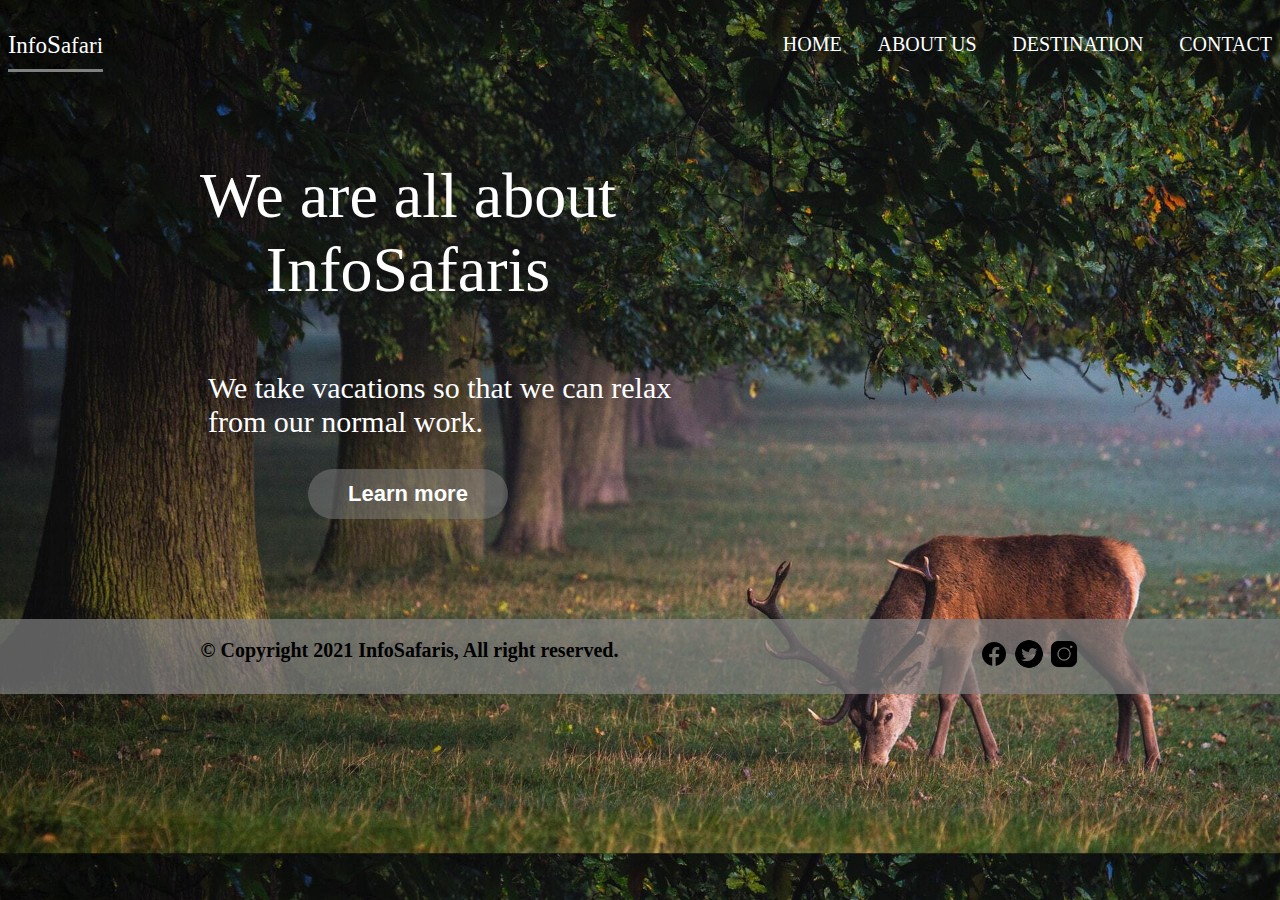
<file: index.html>
<!DOCTYPE html>
<html lang="en">
<head>
    <meta charset="UTF-8">
    <meta http-equiv="X-UA-Compatible" content="IE=edge">
    <meta name="viewport" content="width=device-width, initial-scale=1.0">
    <title>InfoSafaris</title>
    <link rel="stylesheet"type="text/css"href="home.css">
</head>
<body>
  <nav>
      <div class="row">
          <p><span id="big">I</span>nfo<span id="big">S</span>afari</p>
      </div>
      <div class="row">
          <ul>
              <li><a href="./index.html">Home</a></li>
              <li><a href="./about.html">About us</a></li>
              <li><a href="./destinations.html">Destination</a></li>
              <li><a href="./contact_us.html">Contact</a></li>
          </ul>
      </div>
  </nav>
    <div class="content">
        <p>We are all about <br>
          InfoSafaris
        </p>
    </div>
    <div class="content2">
        <p>We take vacations so that  we can relax <br>
        from our normal work.
        </p>
    </div>
    <div class="learnmore">
        <a href="./destinations.html"><input type="submit" value="Learn more"></a>
    </div>
    <footer>
        <div class="text">
            &copy; Copyright 2021 InfoSafaris, All right reserved.
        </div>
        <div class="icons">
            <img src="images/facebook.png" wisth="30px" height="30px" alt="">
            <img src="images/twitter.png" wisth="30px" height="30px" alt="">
            <img src="images/instagram.png" wisth="30px" height="30px" alt="">
        </div>
    </footer>
</body>
</html>
</file>
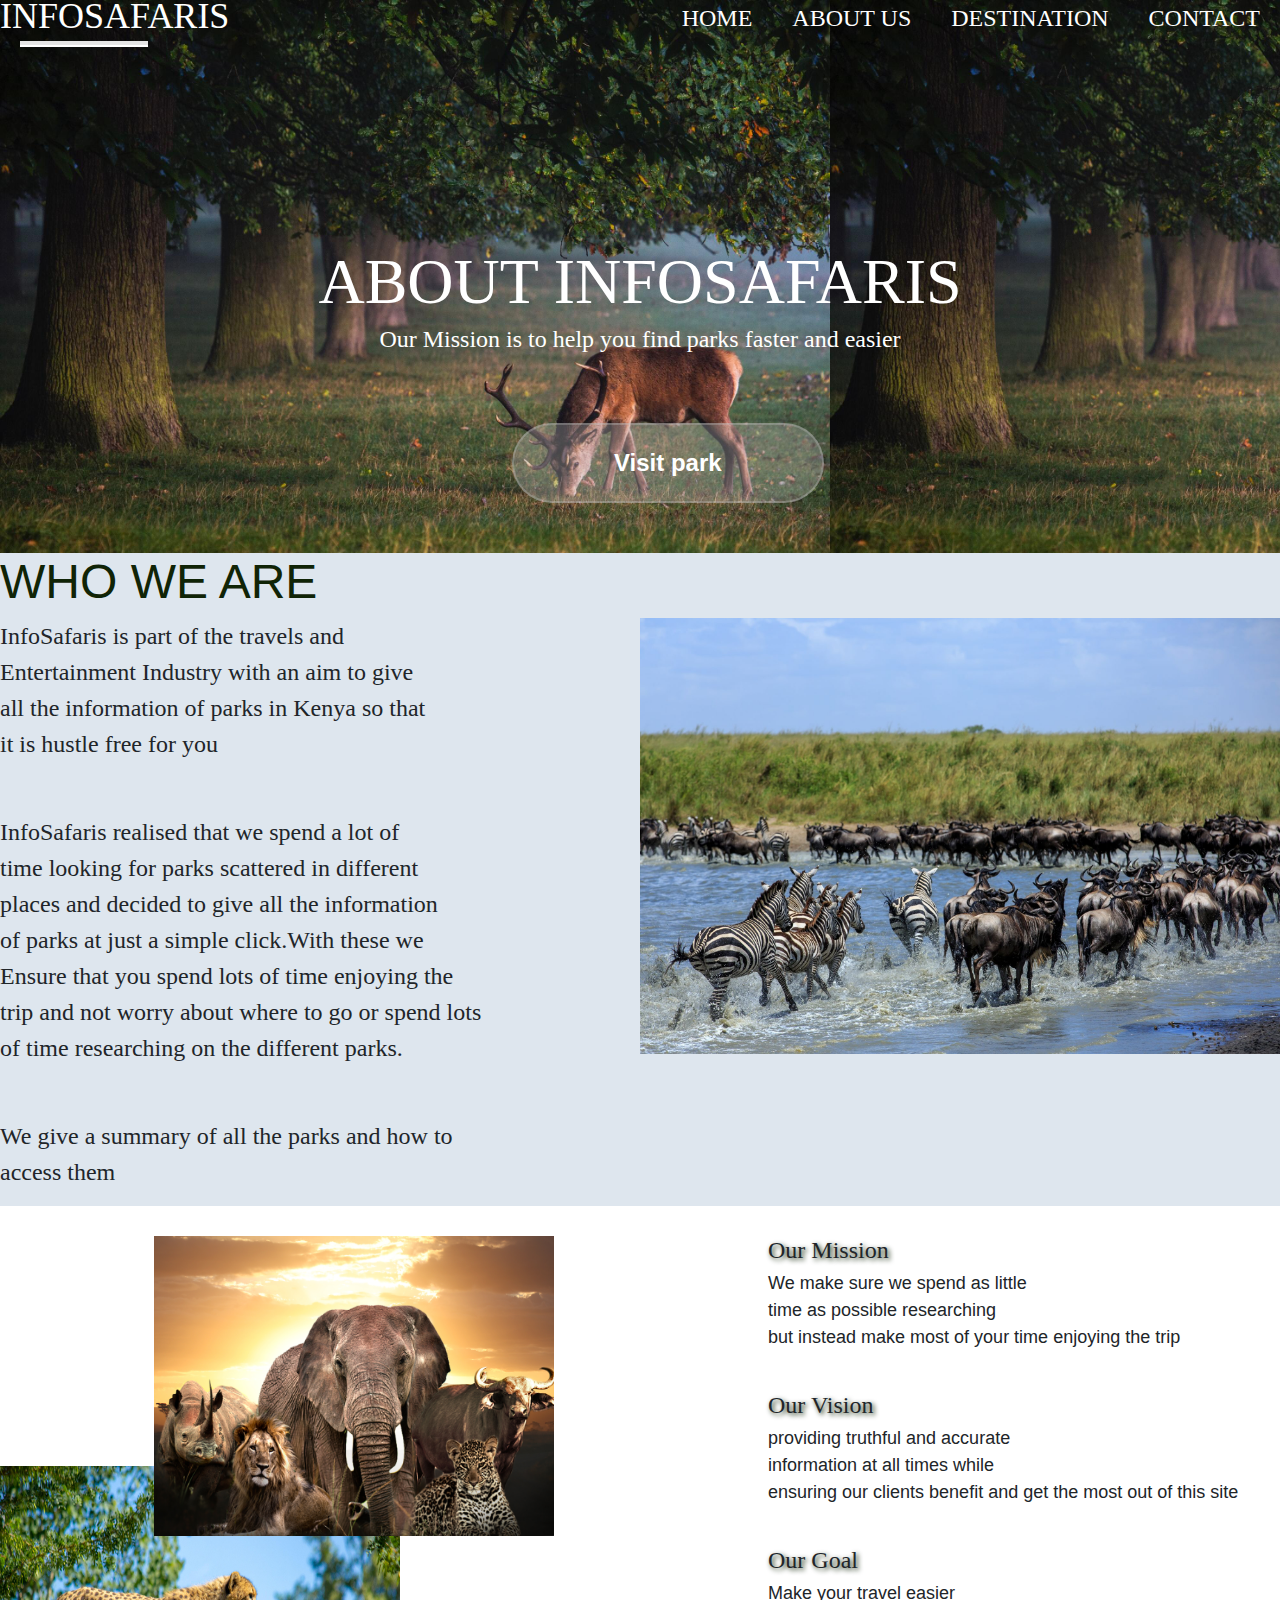
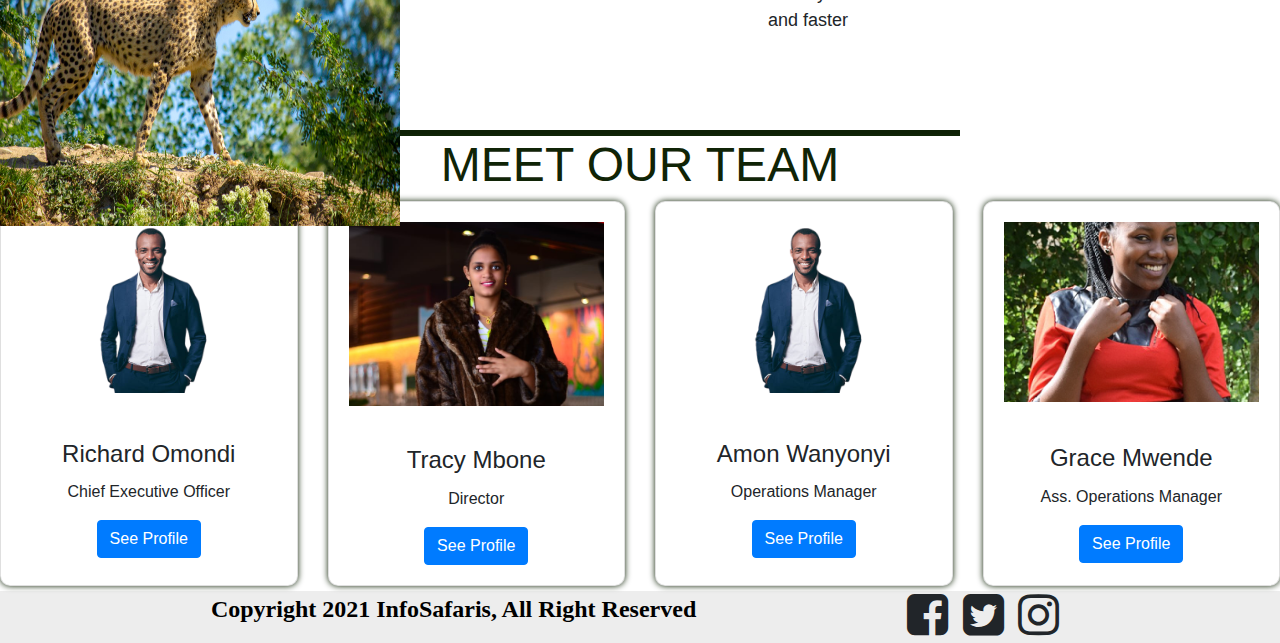
<file: about.html>
<!DOCTYPE html>
<html lang="en">
<head>
  <meta charset="UTF-8">
  <meta http-equiv="X-UA-Compatible" content="IE=edge">
  <meta name="viewport" content="width=device-width, initial-scale=1.0">
  <title>infosafaris</title>
  <!-- bootsrap link -->
  <link rel="stylesheet" href="https://maxcdn.bootstrapcdn.com/bootstrap/4.5.2/css/bootstrap.min.css">
  <!-- css -->
  <link rel="stylesheet" href="css/about.css">
  <!-- font-awesome icons -->
  <link rel="stylesheet" href="https://cdnjs.cloudflare.com/ajax/libs/font-awesome/4.7.0/css/font-awesome.min.css">
  <script src="https://ajax.googleapis.com/ajax/libs/jquery/3.5.1/jquery.min.js"></script>
  <script src="https://cdnjs.cloudflare.com/ajax/libs/popper.js/1.16.0/umd/popper.min.js"></script>
  <script src="https://maxcdn.bootstrapcdn.com/bootstrap/4.5.2/js/bootstrap.min.js"></script> 
</head>
<body>
  <nav>
    <div class="topnav">
      <ul>
      <li><a class="active" href="./index.html">HOME</a></li>
      <li><a href="./about.html">ABOUT US</a></li>
      <li><a href="./destinations.html">DESTINATION</a></li>
      <li><a href="./contact_us.html">CONTACT</a></li>
      </ul>
      </div>
      <div class="top-about">
        <br><br><br><br><br><br><br><br>
      <h3>ABOUT INFOSAFARIS</h3>
      <p>Our Mission is to help you find parks faster and easier</p>
      <button>Visit park</button>
     <div class="logo">
      <h2>INFOSAFARIS</h2>
      <hr>
     </div>
      </div>
  </nav>
  <section class="who-we-are">
    <h3>WHO WE ARE</h3>
    <div class="who-we-are-flex">
      <div class="who-we-are-text">
          <p>InfoSafaris is part of the travels and<br>
              Entertainment Industry with an aim to give<br>
              all the information of parks in Kenya so that<br>
              it is hustle free for you
          </p>
          <br>
          <p>InfoSafaris realised that we spend a lot of<br>
              time looking for parks scattered in different<br>
              places and decided to give all the information <br>
              of parks at just a simple click.With these we <br>
              Ensure that you spend lots of time enjoying the <br>
              trip and not worry about where to go or spend lots<br>
              of time researching on the different parks.
          </p>
          <br>
          <p>We give a summary of all the parks and how to <br>
              access them
          </p>
       </div>
       <div class="who-we-are-image">
         <img src="Images/zebra and wildbeest.jpg" alt="zebras">
       </div>
    </div>
  </section>
  <section class="values">
    <div class="values-images">
      <img src="Images/big five 2.jpg" alt="big-5" id="bigfive">
      <img src="Images/cheetah.jpg" alt="cheetah" id="cheetah">
    </div>
    <div class="mission">
      <h3>Our Mission</h3>
      <p>We make sure we spend as little <br>
      time as possible researching <br>
      but instead make most of your time enjoying the trip
      </p>
      <br>
      <h3>Our Vision</h3>
      <p>providing truthful and accurate<br>
      information at all times while<br>
      ensuring our clients benefit and get the most out of this site
      </p>
      <br>
      <h3>Our Goal</h3>
      <p>Make your travel easier<br>
      and faster
      </p>
    </div>
  </section>
  <section class="team">
    <hr>
    <h3>MEET OUR TEAM</h3>
    <div class="card-deck">
     <div class="card">
      <div class="card-body">
        <img src="Images/RICHARD-removebg-preview.png" alt="Richard-CEO">
      </div>
      <div class="card-body">
        <h4 class="card-title">Richard Omondi</h4>
        <p class="card-text">Chief Executive Officer</p>
        <a href="#" class="btn btn-primary">See Profile</a>
      </div>
     </div>
     <div class="card">
      <div class="card-body">
        <img src="Images/tracy.jpeg" alt="Tracy-director">
      </div>
      <div class="card-body">
        <h4 class="card-title">Tracy Mbone</h4>
        <p class="card-text">Director</p>
        <a href="#" class="btn btn-primary">See Profile</a>
      </div>
     </div>
     <div class="card">
      <div class="card-body">
        <img src="Images/RICHARD-removebg-preview.png" alt="Amon-Operations Manager">
      </div>
      <div class="card-body">
        <h4 class="card-title">Amon Wanyonyi</h4>
        <p class="card-text">Operations Manager</p>
        <a href="#" class="btn btn-primary">See Profile</a>
      </div>
     </div>
     <div class="card">
      <div class="card-body">
        <img src="Images/grace.png" alt="Grace-Ass. Operations Manager" id="grace">
      </div>
      <div class="card-body">
        <h4 class="card-title">Grace Mwende</h4>
        <p class="card-text">Ass. Operations Manager</p>
        <a href="#" class="btn btn-primary">See Profile</a>
      </div>
     </div>
    </div>
  </section>
  <footer>
   <div class="paragraph">
    <p>Copyright 2021 InfoSafaris, All Right Reserved</p>
    
   </div>
    <div class="icons">
      <i class="fa fa-facebook-square" aria-hidden="true" style="font-size:48px"></i>
      <i class="fa fa-twitter-square" aria-hidden="true" style="font-size:48px"></i>
      <i class="fa fa-instagram" aria-hidden="true" style="font-size:48px"></i>
    </div>
  </footer>
</body>
</html>
</file>
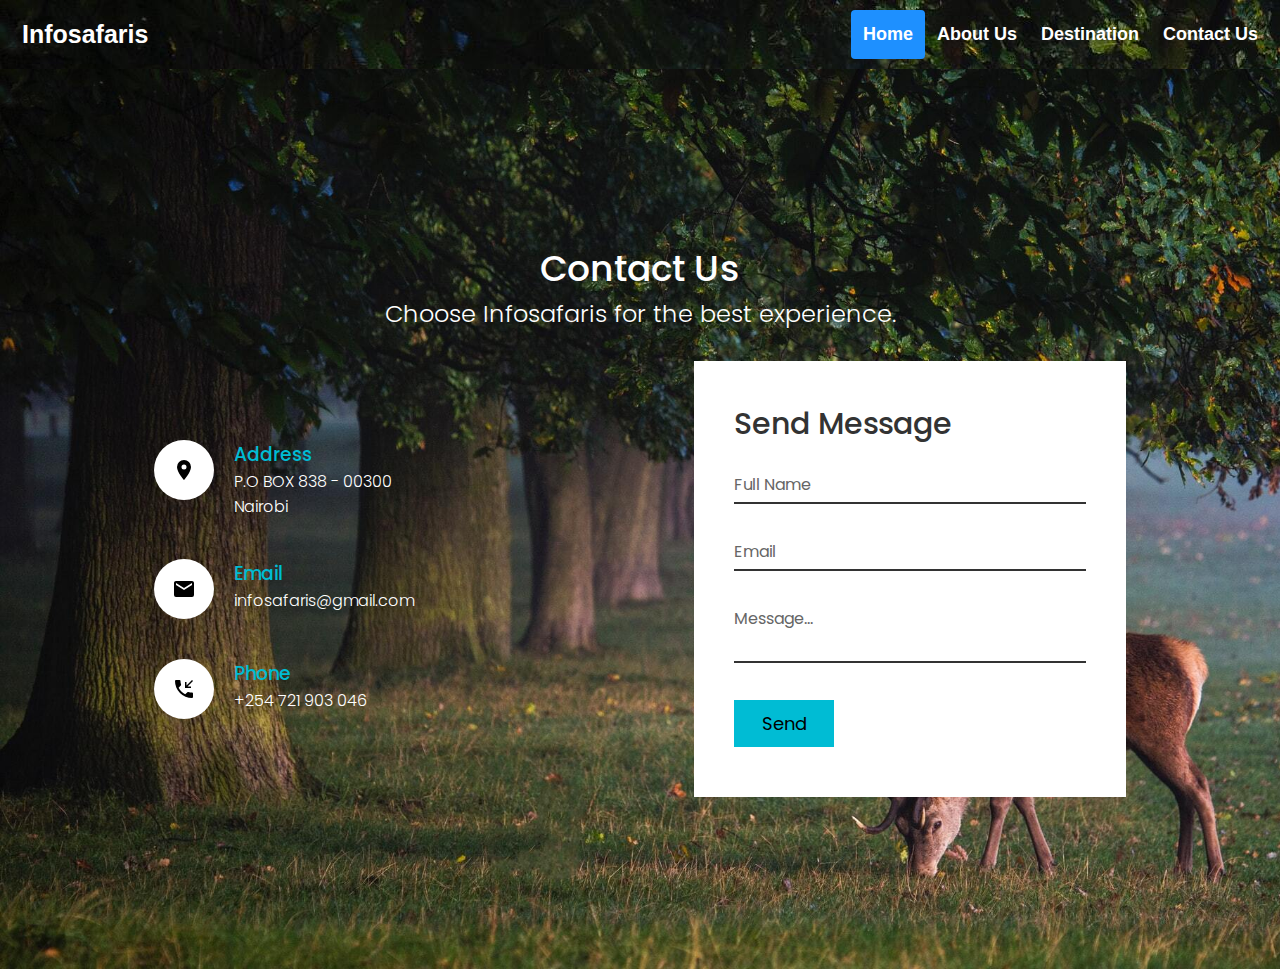
<file: contact_us.html>
<!DOCTYPE html>
<html lang="en">

<head>
    <meta charset="UTF-8">
    <meta http-equiv="X-UA-Compatible" content="IE=edge">
    <meta name="viewport" content="width=device-width, initial-scale=1.0">
    <link rel="stylesheet" href="https://stackpath.bootstrapcdn.com/font-awesome/4.7.0/css/font-awesome.min.css" integrity="sha384-wvfXpqpZZVQGK6TAh5PV1GOfQNHSoD2xbE+QkPxCAF1NEevoEH3S10sibVcOQVnN" crossorigin="anonymous">
    <link rel="stylesheet" href="./css/contact.css">
    <link rel="stylesheet" href="./css/header.css">
    <title>Contact Us</title>
</head>

<body>

    <nav>
        <a href="#" class="links logo">Infosafaris</a>
        <div class="rightSection">
            <a href="./index.html" class="selected links">Home</a>
            <a class="links" href="./about.html">About Us</a>
            <a class="links" href="./destinations.html">Destination</a>
            <a class="links" href="./">Contact Us</a>

        </div>
    </nav>

    <section class="contact">
        <div class="content">
            <h2>Contact Us</h2>
            <p>Choose Infosafaris for the best experience.</p>
        </div>
        <div class="container">
            <div class="contactInfo">
                <div class="box">
                    <div class="icon">
                        <svg style="width:24px;height:24px" viewBox="0 0 24 24">
                            <path fill="currentColor" d="M12,11.5A2.5,2.5 0 0,1 9.5,9A2.5,2.5 0 0,1 12,6.5A2.5,2.5 0 0,1 14.5,9A2.5,2.5 0 0,1 12,11.5M12,2A7,7 0 0,0 5,9C5,14.25 12,22 12,22C12,22 19,14.25 19,9A7,7 0 0,0 12,2Z" />
                        </svg>
                    </div>
                    <div class="text">
                        <h3>Address</h3>
                        <p>P.O BOX 838 - 00300 <br>Nairobi</p>
                    </div>
                </div>
                <div class="box">
                    <div class="icon">
                        <svg style="width:24px;height:24px" viewBox="0 0 24 24">
                            <path fill="currentColor" d="M20,8L12,13L4,8V6L12,11L20,6M20,4H4C2.89,4 2,4.89 2,6V18A2,2 0 0,0 4,20H20A2,2 0 0,0 22,18V6C22,4.89 21.1,4 20,4Z" />
                        </svg>
                    </div>
                    <div class="text">
                        <h3>Email</h3>
                        <p>infosafaris@gmail.com</p>
                    </div>
                </div>
                <div class="box">
                    <div class="icon"><svg style="width:24px;height:24px" viewBox="0 0 24 24">
                        <path fill="currentColor" d="M4,3A1,1 0 0,0 3,4A17,17 0 0,0 20,21A1,1 0 0,0 21,20V16.5A1,1 0 0,0 20,15.5C18.75,15.5 17.55,15.3 16.43,14.93C16.08,14.82 15.69,14.9 15.41,15.17L13.21,17.37C10.38,15.93 8.06,13.62 6.62,10.78L8.82,8.57C9.1,8.31 9.18,7.92 9.07,7.57C8.7,6.45 8.5,5.25 8.5,4A1,1 0 0,0 7.5,3H4M19,11V9.5H15.5L21,4L20,3L14.5,8.5V5H13V11H19Z" />
                    </svg></i>
                    </div>
                    <div class="text">
                        <h3>Phone</h3>
                        <p>+254 721 903 046</p>
                    </div>
                </div>
            </div>
            <div class="contactForm">
                <form action="">
                    <h2>Send Message</h2>
                    <div class="inputBox">
                        <input type="text" name="" required>
                        <span>Full Name</span>
                    </div>
                    <div class="inputBox">
                        <input type="text" name="" required>
                        <span>Email</span>
                    </div>
                    <div class="inputBox">
                        <textarea required="required"></textarea>
                        <span>Message...</span>
                    </div>
                    <div class="inputBox">
                        <input type="submit" name="" value="Send">
                    </div>
                </form>
            </div>
        </div>
    </section>
</body>

</html>
</file>
<file: home.css>
body{
    background-image: url(images/img3.jpg);
    background-size:cover;
}
nav{
    display: flex;
    justify-content: space-between;
    color: #FFFFFF;
    font-size: 23px;
}
#big{
    font-size: 25px;
}
.row ul li{
    list-style: none;
    padding-left: 30px;
    display: inline;
    margin: 0;
}
nav .row ul li a{
    text-decoration: none;
    text-transform: uppercase;
    font-size: 20px;
    color: #FFFFFF;
}
.row p{
    border-bottom: 3px solid gray;
    padding-bottom: 10px;
}
.content{
    margin-left: 100px;
    width: 600px;
    text-align: center;
    color: #FFFFFF;
    font-size: 64px;
}
.content2{
    margin-left: 100px;
    width: 600px;
    /* text-align: center; */
    color: #FFFFFF;
    font-size: 30px;
    padding-left: 100px;
}
.learnmore{
    margin-left: 100px;
    padding-left: 200px;
}
.learnmore input[type=submit]{
      width: 200px;
      height: 50px;
      color: #FFFFFF;
      border-radius: 25px;
      background-color: rgba(128, 128, 128,0.5);
      border: none;
      font-size: 22px;
      font-weight: bold;
}
footer{
    display: flex;
    justify-content: space-around;
    text-align: center;
    color: black;
    background-color: rgba(128, 128, 128,0.7);
    margin: 100px -8px 0px -8px;
    padding: 20px;
    font-size: 20px;
    font-weight: bold;
}
</file>
<file: css/about.css>
*{
  margin: 0;
  padding: 0;
  box-sizing: border-box;
}
nav{
  color: white;
  background-image: url(../Images/wildbeest.jpg);
  background-size: contain;
  }
.topnav a{
  color: white;
  text-decoration: none;
  font-family: Roboto Mono;
  padding: 20px;
  font-size: 24px;

}
ul{
  list-style: none;
  display: flex;
  justify-content: end;
}
.top-about h3{
  font-family: Roboto Mono;
  font-size: 64px;
  text-align: center; 
  margin: 0;
}
.top-about p{
  text-align: center;
  font-size: 24px;
  font-family: Roboto;
}
nav h2{
  font-size: 36px;
  font-family: Sedan SC;
  position: absolute;
  top:-5px;
  left: 0;
}
.logo hr{
  position: absolute;
  top:25px;
  left: 20px;
  width: 10%;  
  height: 2px;   
  background-color: white;
  border-width: 4px;  
}
button{
  border:2px solid rgba(196, 196, 196, 0.3);
  padding:20px;
  position: relative;
  left:40%;
  background-color: rgba(196, 196, 196, 0.3);
  padding-right:100px;
  padding-left: 100px;
  border-radius: 50px;
  color: white;
  font-size: 24px;
  margin:50px 0 50px 0;
  font-weight: bold;
}
.who-we-are{
  background-color: #DEE6EE;
}
.who-we-are-flex{
  display: flex;
  /* justify-content: space-between; */
}
.who-we-are-image,.who-we-are-text{
  width: 50%;
}
.who-we-are-image img{
  width: 100%;
}
.who-we-are h3{
  color:#102406;
  font-size: 48px;
}
.who-we-are-text{
  font-family: Roboto Mono;
  font-size:24px;
}
.values{
  margin: 30px 0 30px 0;
  display: flex;
  position: relative;
}
.mission{
width:40%;
}
.values-images{
width:60%;
position: relative;
}
#cheetah, #bigfive{
  width:400px;
  height: 300px;;
}
#cheetah{
position: relative;
top:230px;
left:0;
z-index: 1;
height: 40vh;
}
/* background image relative position */
#bigfive{
position: absolute;
left:20%; 
top:0;
z-index:2;
}
.mission{
  font-family: Roboto;
}
.mission h3{
  font-size: 24px;
  margin: 0 0 5px 0;
  text-shadow: 2px 2px 5px #102406;
}
.mission p{
  font-size: 18px;
  font-family: "Open Sans", Arial, sans-serif;
}
.card{
  border-radius: 10px;
  box-shadow: 0 0 6px #102406 ;
  cursor: pointer;
}
/* .card:hover{
  transition: rotate(180deg);
} */
.card img{
  width: 100%;
}
.card-body{
  text-align: center;
}
.team{
  position: relative;
  top:50px;
}
.team h3{
  color: #102406;
  font-size: 48px;
  text-align: center;
}
.team hr{
width: 50%;  
height: 2px;   
background-color: #102406;
border-width: 4px;  
margin: auto  ;
}
#grace{
  height: 180px;
  object-fit: cover;
}
footer{
  display: flex;
  justify-content: space-evenly;
  position: relative;
  bottom:-55px;
  background-color:rgba(196, 196, 196, 0.3) ;
}
footer p{
  font-family: Roboto Mono;
  font-weight: bold;
  font-size:24px;
  color: black;
}
footer i{
  margin-right: 10px;
}
</file>
<file: css/contact.css>
@import url('https://fonts.googleapis.com/css2?family=Poppins:ital,wght@200;300;400;500;600;700;800;900&display=swap');
* {
    margin: 0;
    padding: 0;
    box-sizing: border-box;
    font-family: 'Poppins', sans-serif;
}

.contact {
    position: relative;
    min-height: 100vh;
    padding: 50px 100px;
    display: flex;
    justify-content: center;
    align-items: center;
    flex-direction: column;
    background: url(../images/img3.jpg);
    background-size: cover;
}

.contact .content {
    max-width: 800px;
    text-align: center;
}

.contact .content h2 {
    font-size: 36px;
    font-weight: 500;
    color: #fff;
}

.contact .content p {
    font-weight: 300;
    font-size: 24px;
    color: #fff;
}

.container {
    width: 100%;
    display: flex;
    justify-content: center;
    align-items: center;
    margin-top: 30px;
}

.container .contactInfo {
    width: 50%;
    display: flex;
    flex-direction: column;
}

.container .contactInfo .box {
    position: relative;
    padding: 20px 0;
    display: flex;
}

.container .contactInfo .box .icon {
    min-width: 60px;
    height: 60px;
    background: #fff;
    display: flex;
    justify-content: center;
    align-items: center;
    border-radius: 50%;
    font-size: 22px;
}

.container .contactInfo .box .text {
    display: flex;
    margin-left: 20px;
    font-size: 16px;
    color: #fff;
    flex-direction: column;
    font-weight: 300;
}

.container .contactInfo .box .text h3 {
    font-weight: 500;
    color: #00bcd4;
}

.contactForm {
    width: 40%;
    padding: 40px;
    background: #fff;
}

.contactForm h2 {
    font-size: 30px;
    color: #333;
    font-weight: 500;
}

.contactForm .inputBox {
    position: relative;
    width: 100%;
    margin-top: 10px;
}

.contactForm .inputBox input,
.contactForm .inputBox textarea {
    width: 100%;
    padding: 5px 0;
    font-size: 16px;
    margin: 10px 0;
    border: none;
    border-bottom: 2px solid #333;
    outline: none;
    resize: none;
}

.contactForm .inputBox span {
    position: absolute;
    left: 0;
    padding: 5px 0;
    font-size: 16px;
    margin: 10px 0;
    pointer-events: none;
    transition: 0.5s;
    color: #666;
}

.contactForm .inputBox input:focus~span,
.contactForm .inputBox input:valid~span,
.contactForm .inputBox textarea:focus~span,
.contactForm .inputBox textarea:valid~span {
    color: #e91e63;
    font-size: 12px;
    transform: translateY(-20px);
}

.contactForm .inputBox input[type="submit"] {
    width: 100px;
    background: #00bcd4;
    border: none;
    cursor: pointer;
    padding: 10px;
    font-size: 18px;
}

@media (max-width: 991px) {
    .contact {
        padding: 50px;
    }
    .container {
        flex-direction: column;
    }
    .container .contactInfo {
        margin-bottom: 40px;
    }
    .container .contactInfo,
    .contactForm {
        width: 100%;
    }
}
</file>
<file: css/header.css>
nav {
    overflow: hidden;
    padding: 10px;
    background: url(/images/img3.jpg)
}

.links {
    font-family: 'Segoe UI', Tahoma, Geneva, Verdana, sans-serif;
    font-weight: bold;
    float: left;
    color: white;
    text-align: center;
    padding: 12px;
    text-decoration: none;
    font-size: 18px;
    line-height: 25px;
    border-radius: 4px;
}

nav .logo {
    font-size: 25px;
    font-weight: bold;
}

nav .links:hover {
    background-color: rgb(4, 97, 32);
    color: rgb(42, 10, 94);
}

nav .selected {
    background-color: dodgerblue;
    color: white;
}

.rightSection {
    float: right;
}

@media screen and (max-width: 870px) {
    nav .links {
        float: none;
        display: block;
        text-align: left;
    }
    .rightSection {
        float: none;
    }
}
</file>
